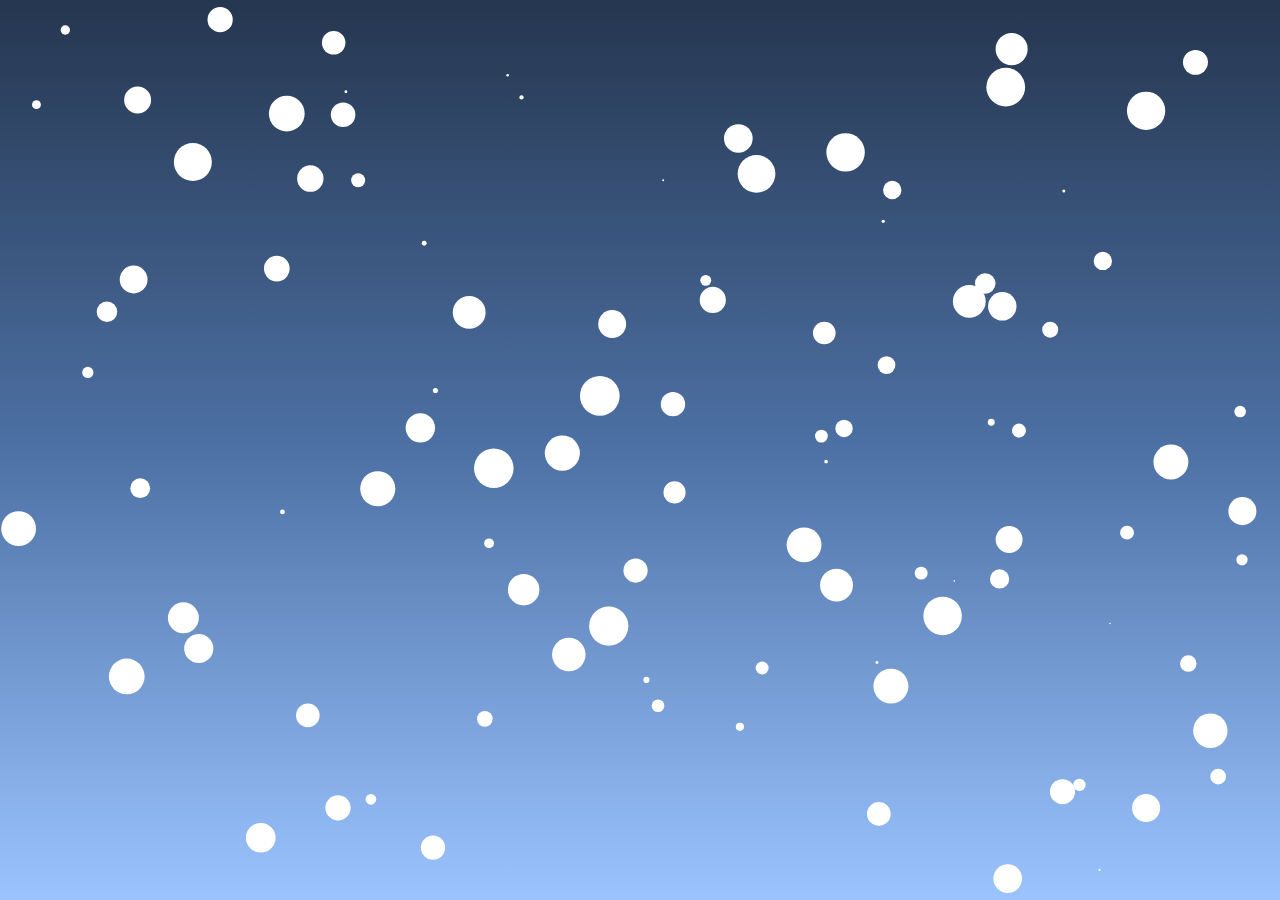
<file: Floating Particle/index.html>
<!DOCTYPE html>
<html lang="en">
<head>
  <meta charset="UTF-8">
  <meta http-equiv="X-UA-Compatible" content="IE=edge">
  <meta name="viewport" content="width=device-width, initial-scale=1.0">
  <link rel="stylesheet" href="style.css">
  <title>Document</title>
</head>
<body>
  <canvas id="canvas1"></canvas>
  
  <script src="script.js"></script>
</body>
</html>
</file>
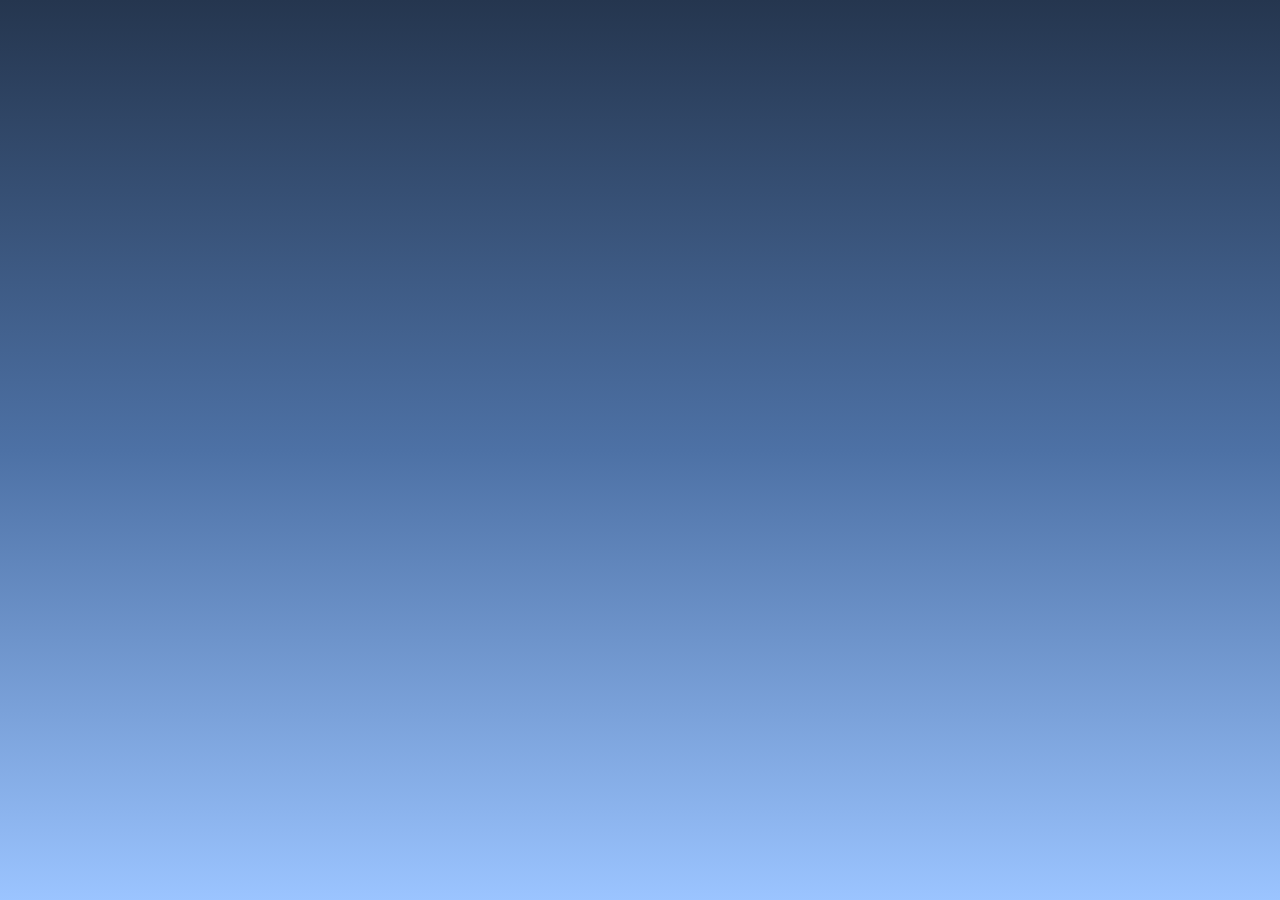
<file: Mouse Tracking Animation/index.html>
<!DOCTYPE html>
<html lang="en">
<head>
  <meta charset="UTF-8">
  <meta http-equiv="X-UA-Compatible" content="IE=edge">
  <meta name="viewport" content="width=device-width, initial-scale=1.0">
  <link rel="stylesheet" href="style.css">
  <title>Document</title>
</head>
<body>
  <canvas id="canvas1"></canvas>

  <script src="script.js"></script>
</body>
</html>
</file>
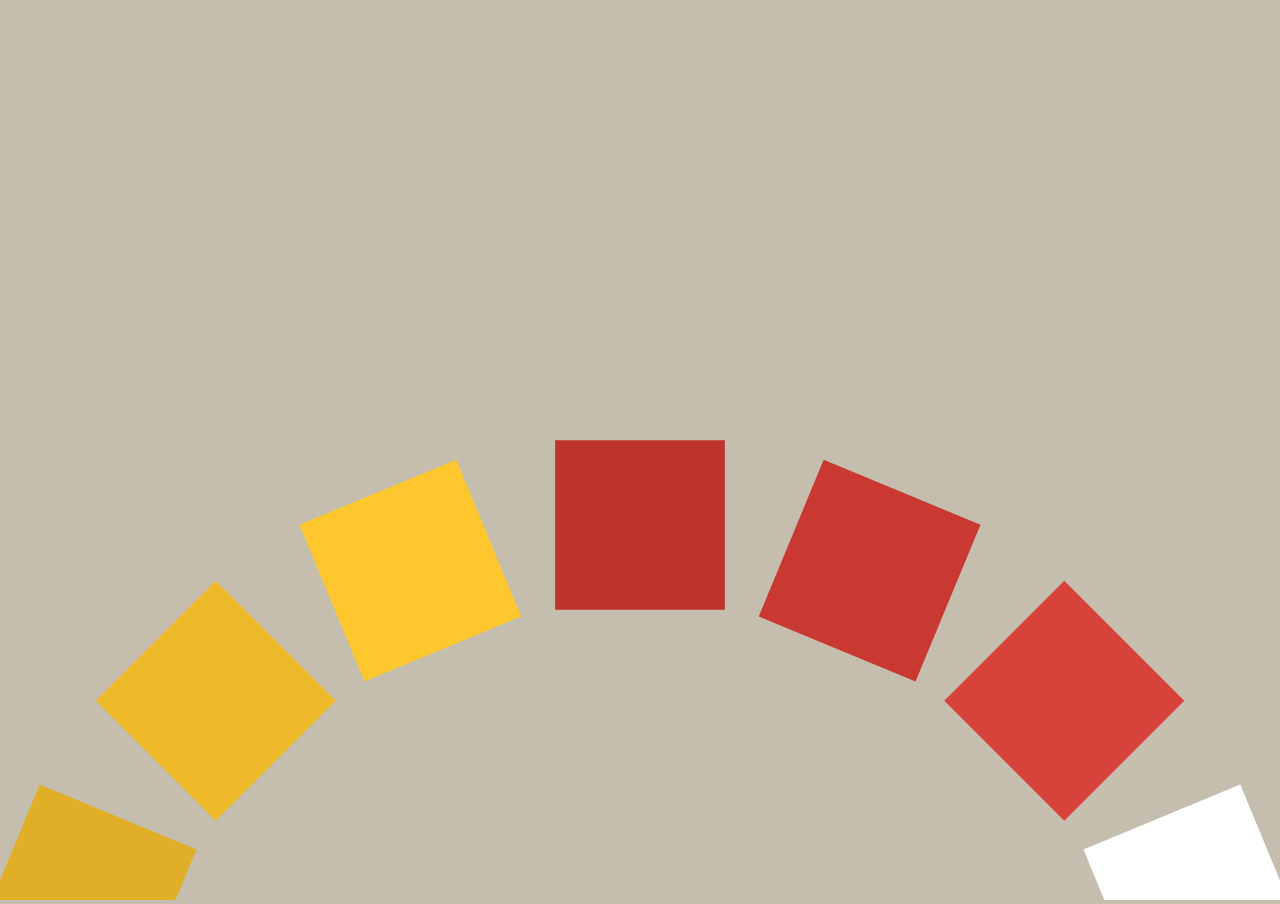
<file: Rotating Polygons/index.html>
<!DOCTYPE html>
<html lang="en">
<head>
  <meta charset="UTF-8">
  <meta http-equiv="X-UA-Compatible" content="IE=edge">
  <meta name="viewport" content="width=device-width, initial-scale=1.0">
  <link rel="stylesheet" href="style.css">
  <title></title>
</head>
<body>
  
  <script type="module" src="app.js"></script>
</body>
</html>
</file>
<file: Floating Particle/style.css>
* {
  margin: 0;
  padding: 0;
  box-sizing: border-box;
}

#canvas1 {
  position: absolute;
  width: 100%;
  height: 100%;
  background: linear-gradient(#25364f, #4d71a5, #9bc4ff);
}
</file>
<file: Mouse Tracking Animation/style.css>
* {
  margin: 0;
  padding: 0;
  box-sizing: border-box;
}

#canvas1 {
  position: absolute;
  width: 100%;
  height: 100%;
  background: linear-gradient(#25364f, #4d71a5, #9bc4ff);
}
</file>
<file: Rotating Polygons/style.css>
* {
  outline: 0;
  margin: 0;
  padding: 0;
}

html {
  width: 100%;
  height: 100%;
}

body {
  width: 100%;
  height: 100%;
  background-color: #c5beaf;
}

canvas {
  width: 100%;
  height: 100%;
}
</file>
